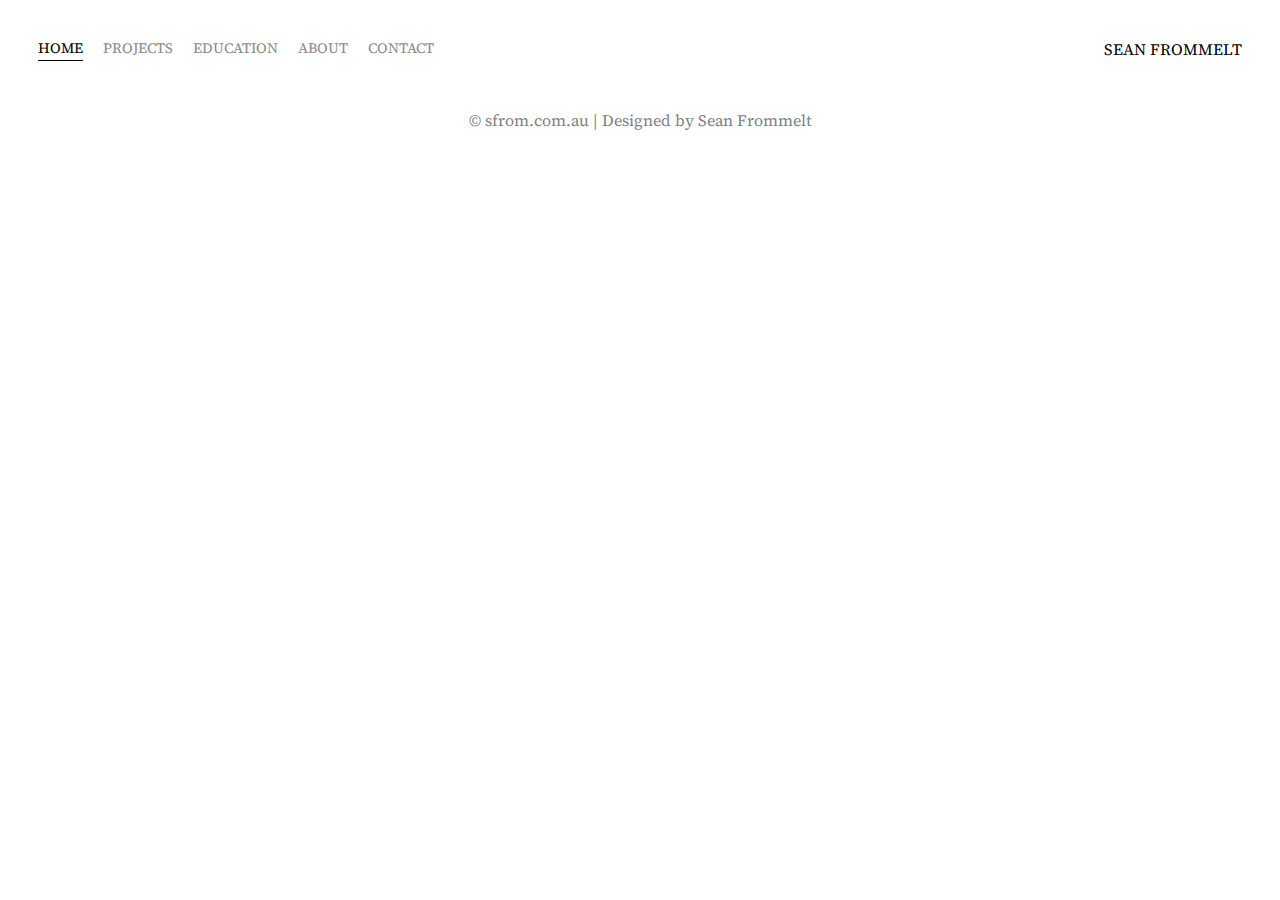
<file: index.html>
<!DOCTYPE HTML>
<html>
<head>
  
  <meta charset="utf-8"/>
  <title>Home</title>
  <link href="https://fonts.googleapis.com/css2?family=Source+Serif+Pro&display=swap" rel="stylesheet">
  <link rel="stylesheet" href="stylesheet.css">

</head>
<body>

  <div class="container">
    <div class="nav-wrapper">
      <div class="left-side">

        <div class="nav-link-wrapper active-nav-link">
          <a href="index.html">Home</a>
        </div>

        <div class="nav-link-wrapper">
          <a href="projects.html">Projects</a>
        </div>

        <div class="nav-link-wrapper">
          <a href="education.html">Education</a>
        </div>

        <div class="nav-link-wrapper">
          <a href="about.html">About</a>
        </div>

        <div class="nav-link-wrapper">
          <a href="contact.html">Contact</a>
        </div>

      </div>

      <div class="right-side">

        <div class="brand">
          <div>SEAN FROMMELT</div>
        </div>

      </div>
    </div>

    <div class="content-wrapper">

    </div>   
    
    <footer>
      <div class="footer-bottom">
        &copy; sfrom.com.au | Designed by Sean Frommelt
      </div>
    </footer>
  </div>

</body>
<script></script>
</html>
</file>
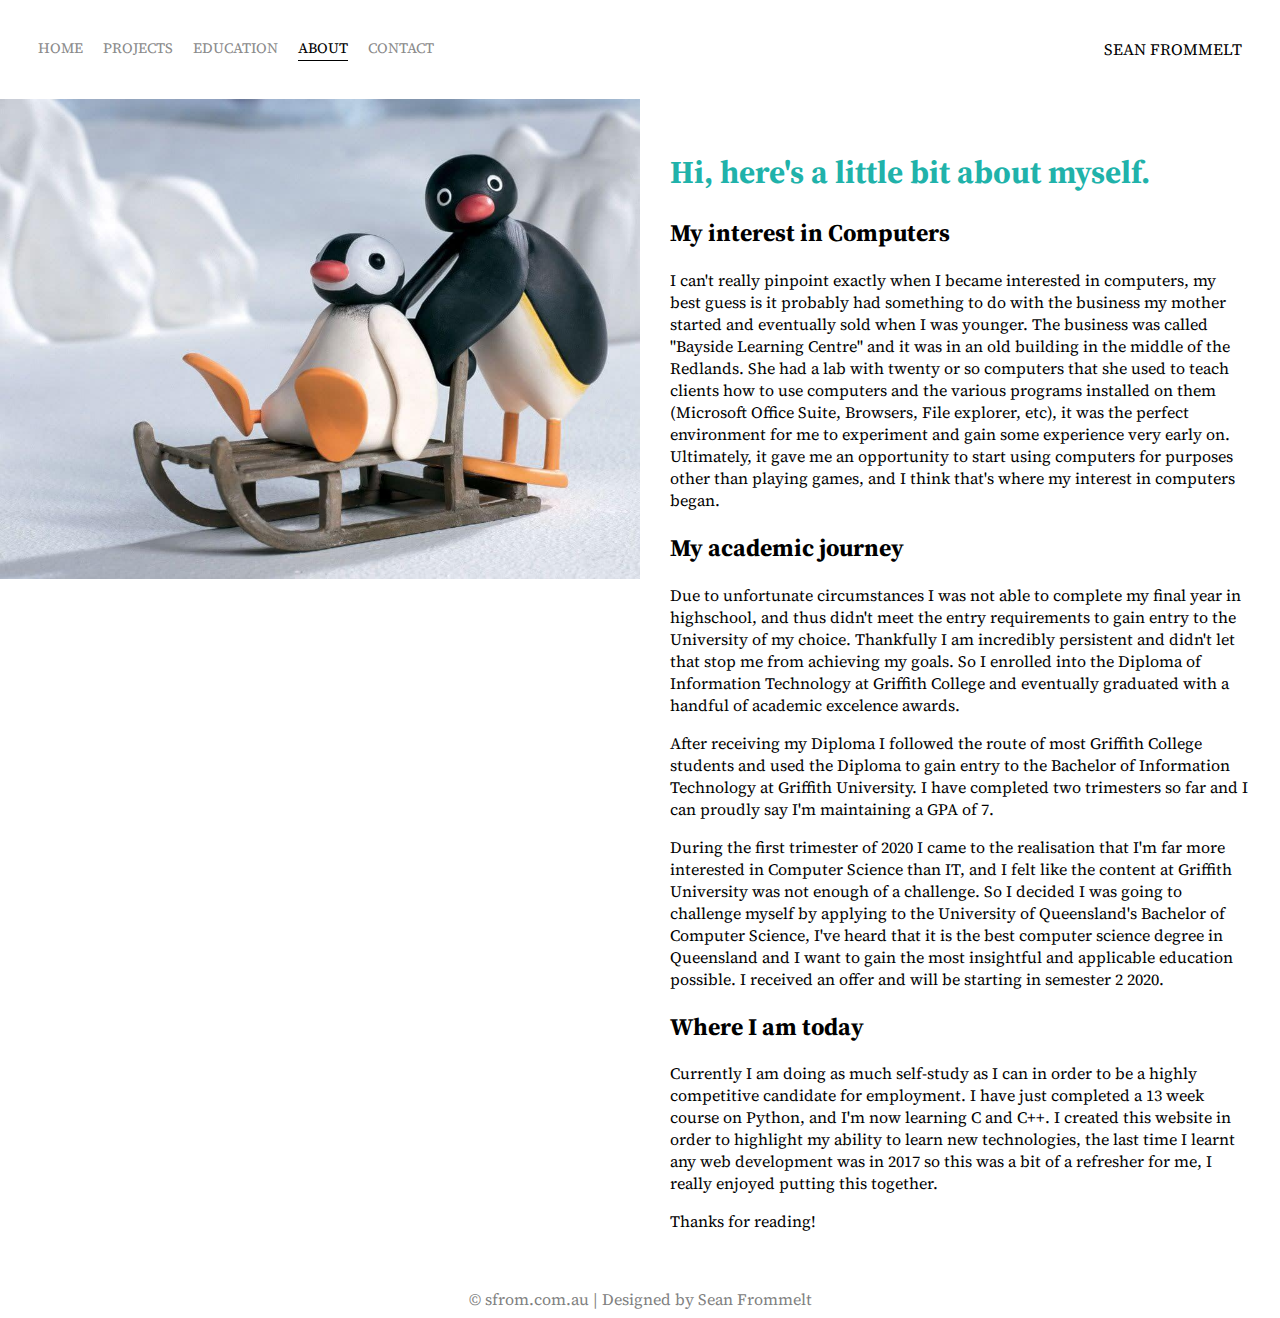
<file: about.html>
<!DOCTYPE HTML>
<html>
<head>
  
  <meta charset="utf-8"/>
  <title>About</title>
  <link href="https://fonts.googleapis.com/css2?family=Source+Serif+Pro&display=swap" rel="stylesheet">
  <link rel="stylesheet" href="stylesheet.css">

</head>
<body>

  <div class="container">
    <div class="nav-wrapper">
      <div class="left-side">

        <div class="nav-link-wrapper">
          <a href="index.html">Home</a>
        </div>

        <div class="nav-link-wrapper">
          <a href="projects.html">Projects</a>
        </div>

        <div class="nav-link-wrapper">
          <a href="education.html">Education</a>
        </div>

        <div class="nav-link-wrapper active-nav-link">
          <a href="about.html">About</a>
        </div>

        <div class="nav-link-wrapper">
          <a href="contact.html">Contact</a>
        </div>

      </div>

      <div class="right-side">

        <div class="brand">
          <div>SEAN FROMMELT</div>
        </div>

      </div>
    </div>

    <div class="content-wrapper">
      <div class="two-column-wrapper">
        <div class="profile-img-wrapper">
          <img src="images/profile.jpg">
        </div>

        <div class="profile-content-wrapper">
          <h1>Hi, here's a little bit about myself.</h1>
          <h2>My interest in Computers</h2>
          <p>
             I can't really pinpoint exactly when I became interested in computers, my best guess is it probably had something to do with
             the business my mother started and eventually sold when I was younger. The business was called "Bayside Learning Centre" and it was in an old building
             in the middle of the Redlands. She had a lab with twenty or so computers that she used to teach clients how to use computers and
             the various programs installed on them (Microsoft Office Suite, Browsers, File explorer, etc), it was the perfect environment
             for me to experiment and gain some experience very early on. Ultimately, it gave me an opportunity to start using computers
             for purposes other than playing games, and I think that's where my interest in computers began.
          </p>
          <h2>My academic journey</h2>
          <p>
            Due to unfortunate circumstances I was not able to complete my final year in highschool, and thus didn't meet the entry requirements to gain entry to the University of my choice. 
            Thankfully I am incredibly persistent and didn't let that stop me from achieving my goals. So I enrolled into the Diploma of Information Technology at
            Griffith College and eventually graduated with a handful of academic excelence awards.
          </p>
          <p>
            After receiving my Diploma I followed the route of most Griffith College students and used the Diploma to gain entry to the Bachelor of Information Technology 
            at Griffith University. I have completed two trimesters so far and I can proudly say I'm maintaining a GPA of 7.
          </p>
          <p>
           During the first trimester of 2020 I came to the realisation that I'm far more interested in Computer Science than IT, and I felt like the content at Griffith University was not enough of a challenge.
           So I decided I was going to challenge myself by applying to the University of Queensland's Bachelor of Computer Science, I've heard that it is the best computer science degree
           in Queensland and I want to gain the most insightful and applicable education possible. I received an offer and will be starting in semester 2 2020.
          </p>
          <h2>Where I am today</h2>
          <p>
            Currently I am doing as much self-study as I can in order to be a highly competitive candidate for employment. I have just completed a 13 week course on Python,
            and I'm now learning C and C++. I created this website in order to highlight my ability to learn new technologies, the last time I learnt any web development was in 2017
            so this was a bit of a refresher for me, I really enjoyed putting this together.         
          </p>
          <p>Thanks for reading!</p>
        </div>
      </div>
    </div>   
  
    <footer>
      <div class="footer-bottom">
        &copy; sfrom.com.au | Designed by Sean Frommelt
      </div>
    </footer>

  </div>

</body>
<script></script>
</html>
</file>
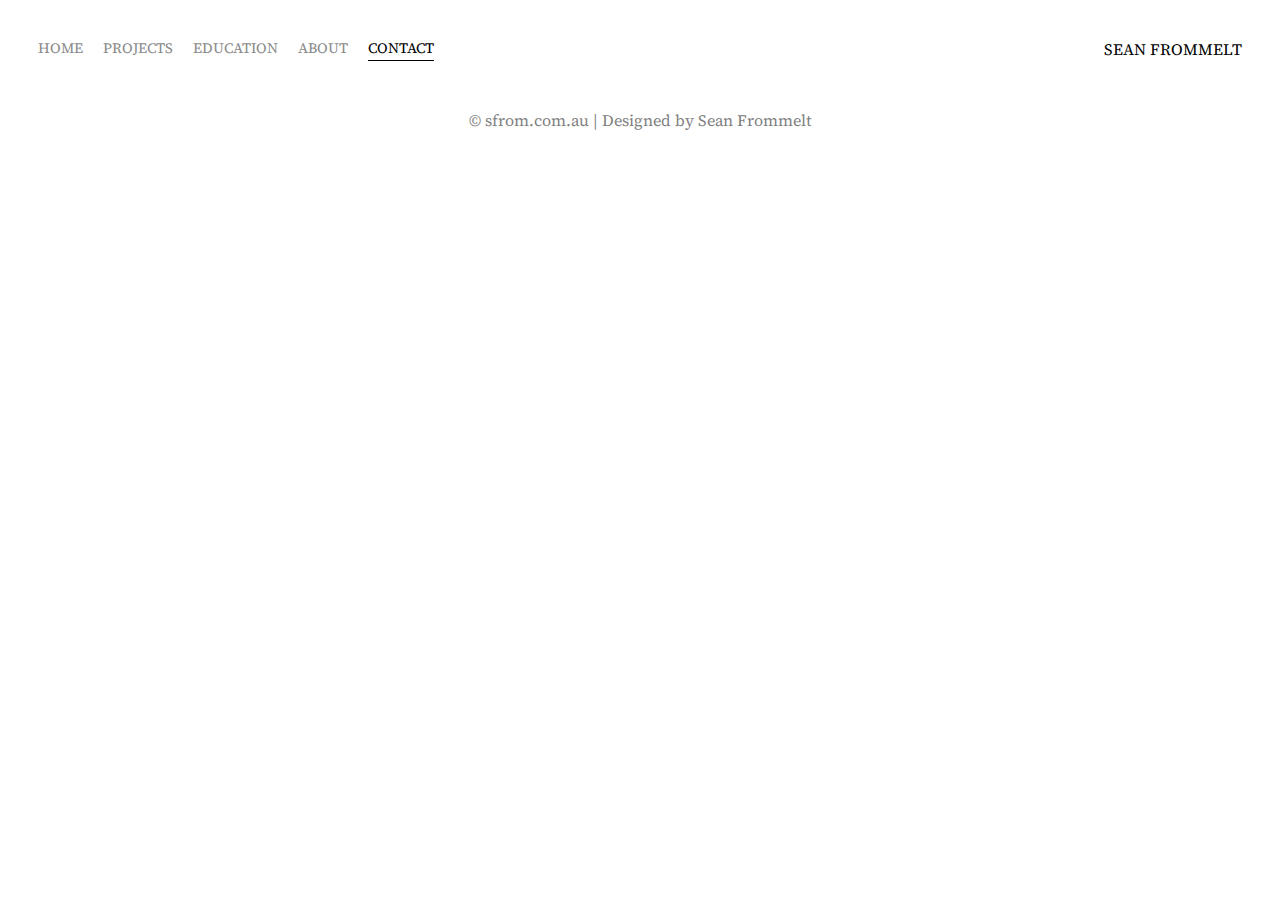
<file: contact.html>
<!DOCTYPE HTML>
<html>
<head>
  
  <meta charset="utf-8"/>
  <title>Contact</title>
  <link href="https://fonts.googleapis.com/css2?family=Source+Serif+Pro&display=swap" rel="stylesheet">
  <link rel="stylesheet" href="stylesheet.css">

</head>
<body>

  <div class="container">
    <div class="nav-wrapper">
      <div class="left-side">

        <div class="nav-link-wrapper">
          <a href="index.html">Home</a>
        </div>

        <div class="nav-link-wrapper">
          <a href="projects.html">Projects</a>
        </div>

        <div class="nav-link-wrapper">
          <a href="education.html">Education</a>
        </div>

        <div class="nav-link-wrapper">
          <a href="about.html">About</a>
        </div>

        <div class="nav-link-wrapper active-nav-link">
          <a href="contact.html">Contact</a>
        </div>

      </div>

      <div class="right-side">

        <div class="brand">
          <div>SEAN FROMMELT</div>
        </div>

      </div>
    </div>

    <div class="content-wrapper">

    </div>   

    <footer>
      <div class="footer-bottom">
        &copy; sfrom.com.au | Designed by Sean Frommelt
      </div>
    </footer>
  </div>

</body>
<script></script>
</html>
</file>
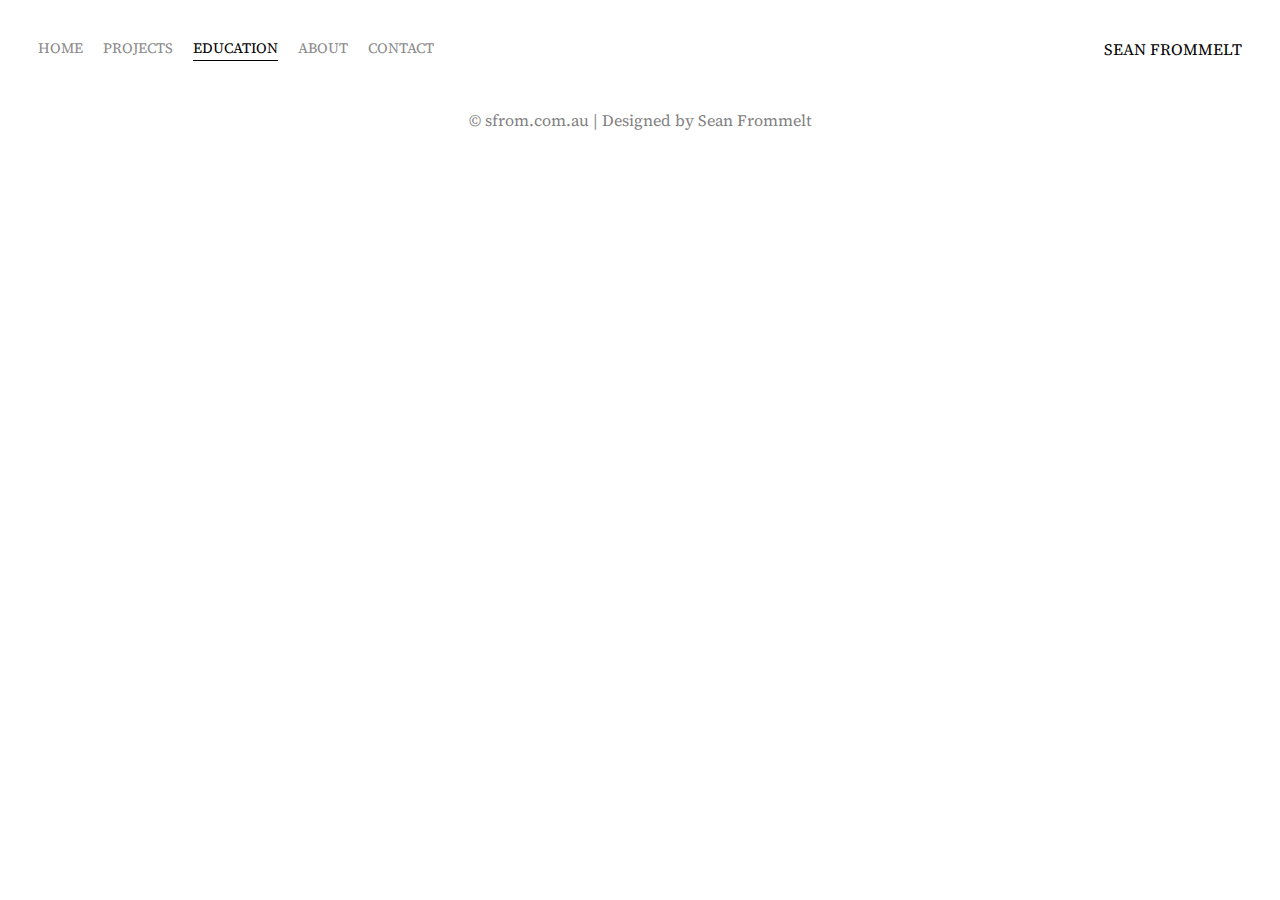
<file: education.html>
<!DOCTYPE HTML>
<html>
<head>
  
  <meta charset="utf-8"/>
  <title>Education</title>
  <link href="https://fonts.googleapis.com/css2?family=Source+Serif+Pro&display=swap" rel="stylesheet">
  <link rel="stylesheet" href="stylesheet.css">

</head>
<body>

  <div class="container">
    <div class="nav-wrapper">
      <div class="left-side">

        <div class="nav-link-wrapper">
          <a href="index.html">Home</a>
        </div>

        <div class="nav-link-wrapper">
          <a href="projects.html">Projects</a>
        </div>

        <div class="nav-link-wrapper active-nav-link">
          <a href="education.html">Education</a>
        </div>

        <div class="nav-link-wrapper">
          <a href="about.html">About</a>
        </div>

        <div class="nav-link-wrapper">
          <a href="contact.html">Contact</a>
        </div>

      </div>

      <div class="right-side">

        <div class="brand">
          <div>SEAN FROMMELT</div>
        </div>

      </div>
    </div>

    <div class="content-wrapper">
    </div>   
      
    <footer>
      <div class="footer-bottom">
        &copy; sfrom.com.au | Designed by Sean Frommelt
      </div>
    </footer>
  </div>

</body>
<script></script>
</html>
</file>
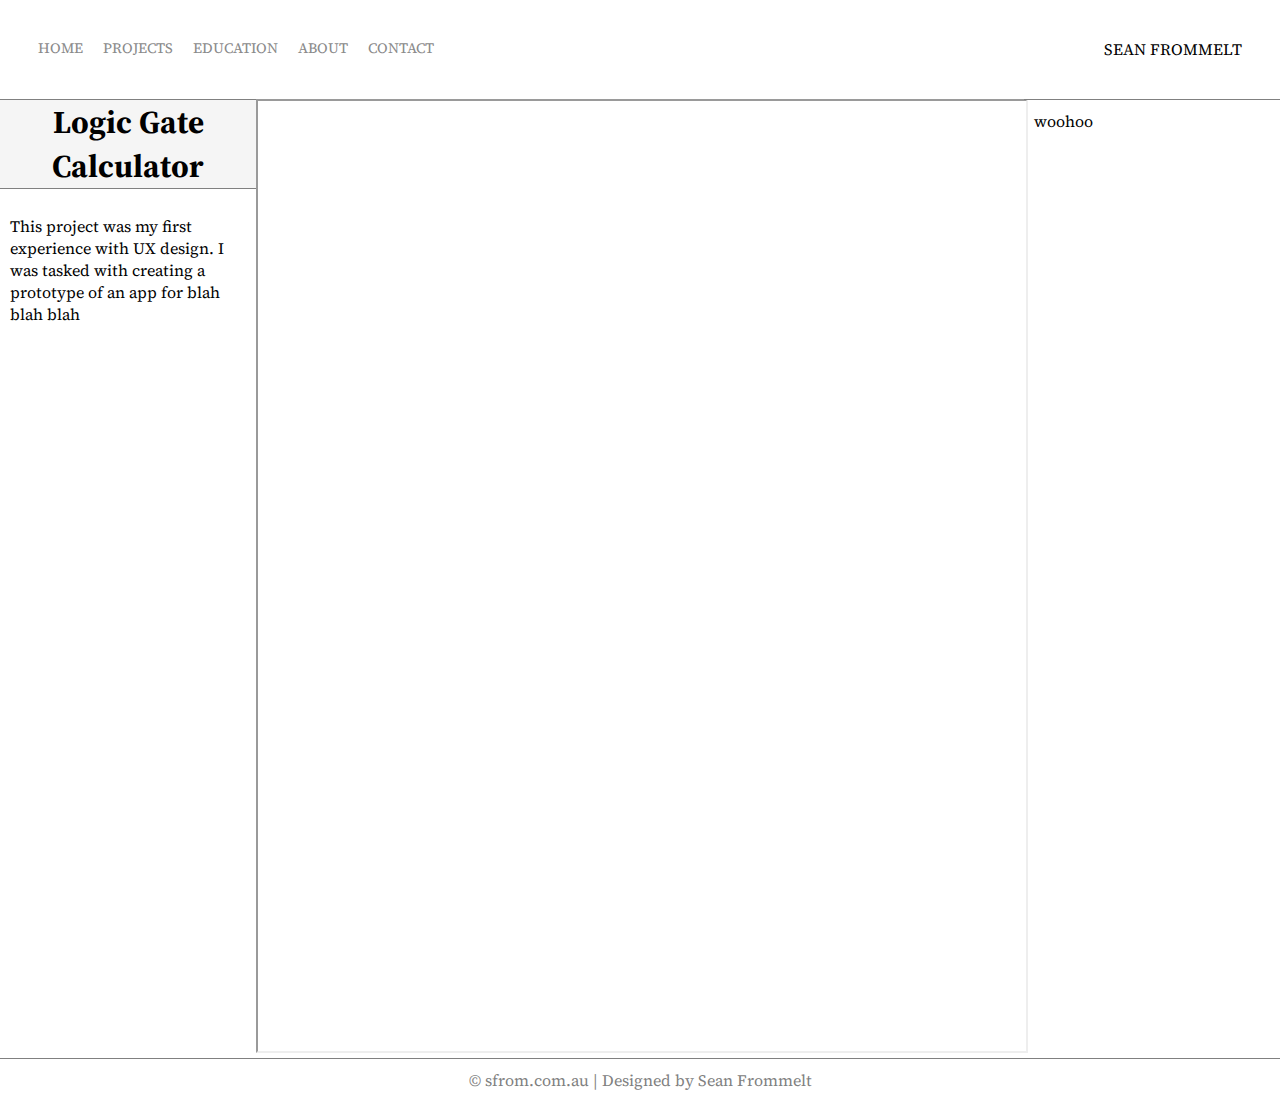
<file: logiccalc.html>
<!DOCTYPE HTML>
<html>
<head>
  
  <meta charset="utf-8"/>
  <title>Logic Gate Calculator</title>
  <link href="https://fonts.googleapis.com/css2?family=Source+Serif+Pro&display=swap" rel="stylesheet">
  <link rel="stylesheet" href="stylesheet.css">

</head>
<body>

  <div class="container">
    <!-- Navigation bar-->
    <div class="nav-wrapper">
      <div class="left-side">

        <div class="nav-link-wrapper">
          <a href="index.html">Home</a>
        </div>

        <div class="nav-link-wrapper">
          <a href="projects.html">Projects</a>
        </div>

        <div class="nav-link-wrapper">
          <a href="education.html">Education</a>
        </div>

        <div class="nav-link-wrapper">
          <a href="about.html">About</a>
        </div>

        <div class="nav-link-wrapper">
          <a href="contact.html">Contact</a>
        </div>

      </div>

      <div class="right-side">

        <div class="brand">
          <div>SEAN FROMMELT</div>
        </div>

      </div>
    </div>
    <!-- Content Section-->
    <div class="content-wrapper">
      <div class="project-wrapper">
        <div class="info-section-wrapper">
          <div class="info-section-heading">
            <h1>Logic Gate Calculator</h1>
          </div>
          <div class="info-section-content">
            <p>This project was my first experience with UX design. I was tasked with creating a prototype of an app for blah blah blah</p>
          </div>
        </div>

        <div class="iframe-section">
          <iframe src="assets/calculator.pdf" width="100%" height="950"></iframe>
        </div>
        <div class="info-section-wrapper">
          <div class="info-section-content">
            woohoo
          </div>
        </div>
        
      </div>
    </div>   
    <!-- Footer bar-->
    <footer>
      <div class="footer-bottom">
        &copy; sfrom.com.au | Designed by Sean Frommelt
      </div>
    </footer>
  
  </div>

</body>
<script></script>
</html>
</file>
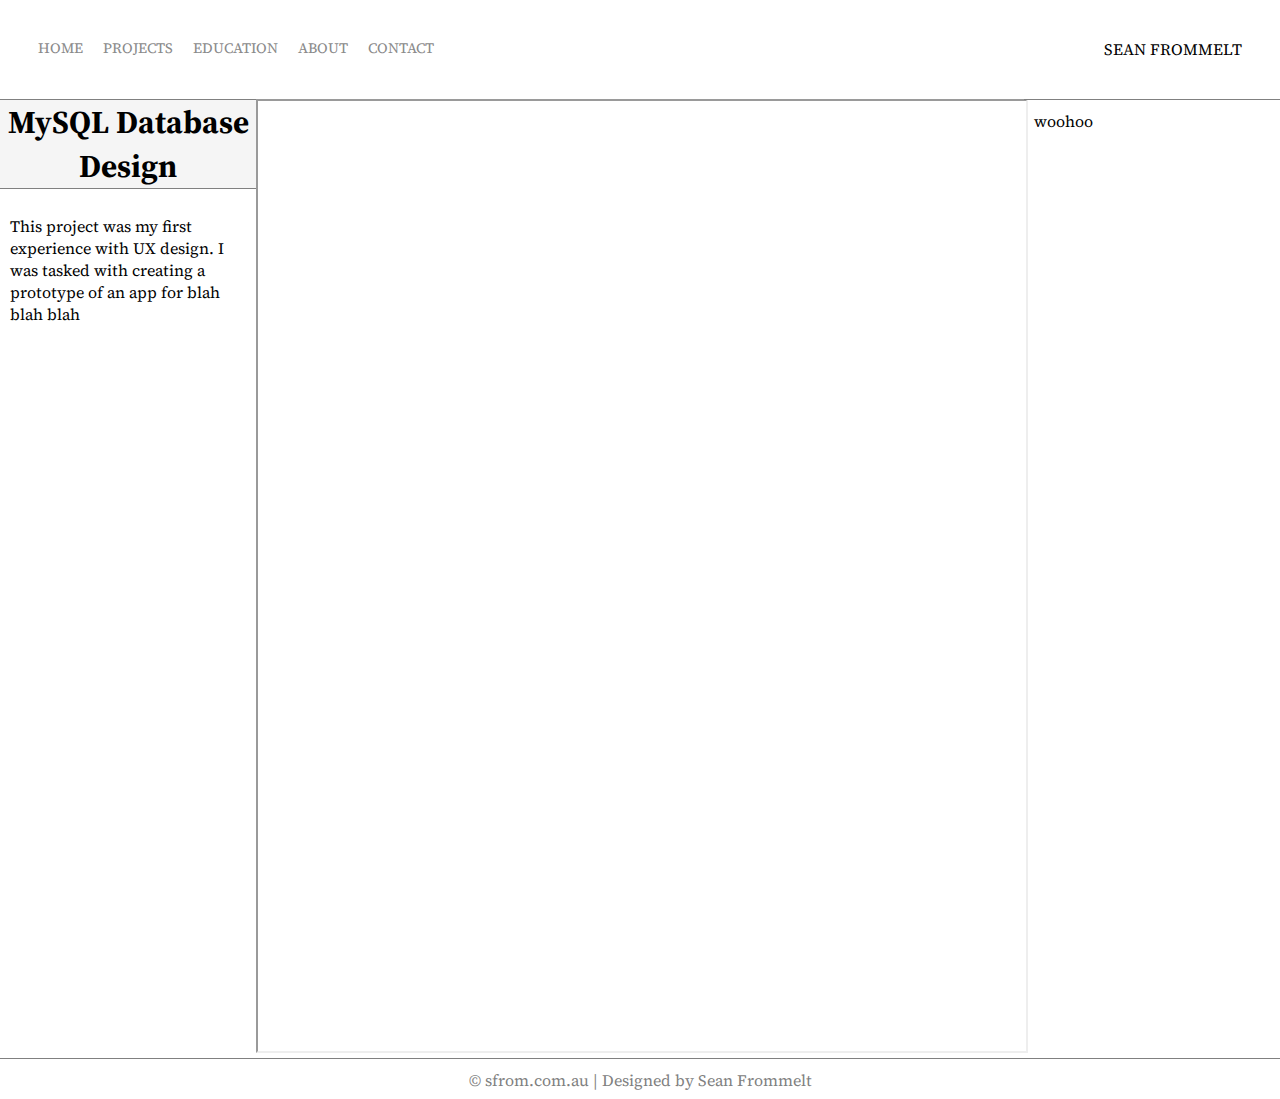
<file: mysql.html>
<!DOCTYPE HTML>
<html>
<head>
  
  <meta charset="utf-8"/>
  <title>MYSQL Database Design</title>
  <link href="https://fonts.googleapis.com/css2?family=Source+Serif+Pro&display=swap" rel="stylesheet">
  <link rel="stylesheet" href="stylesheet.css">

</head>
<body>

  <div class="container">
    <!-- Navigation bar-->
    <div class="nav-wrapper">
      <div class="left-side">

        <div class="nav-link-wrapper">
          <a href="index.html">Home</a>
        </div>

        <div class="nav-link-wrapper">
          <a href="projects.html">Projects</a>
        </div>

        <div class="nav-link-wrapper">
          <a href="education.html">Education</a>
        </div>

        <div class="nav-link-wrapper">
          <a href="about.html">About</a>
        </div>

        <div class="nav-link-wrapper">
          <a href="contact.html">Contact</a>
        </div>

      </div>

      <div class="right-side">

        <div class="brand">
          <div>SEAN FROMMELT</div>
        </div>

      </div>
    </div>
    <!-- Content Section-->
    <div class="content-wrapper">
      <div class="project-wrapper">
        <div class="info-section-wrapper">
          <div class="info-section-heading">
            <h1>MySQL Database Design</h1>
          </div>
          <div class="info-section-content">
            <p>This project was my first experience with UX design. I was tasked with creating a prototype of an app for blah blah blah</p>
          </div>
        </div>

        <div class="iframe-section">
          <iframe src="assets/mysql.pdf" width="100%" height="950"></iframe>
        </div>
        <div class="info-section-wrapper">
          <div class="info-section-content">
            woohoo
          </div>
        </div>
        
      </div>
    </div>   
    <!-- Footer bar-->
    <footer>
      <div class="footer-bottom">
        &copy; sfrom.com.au | Designed by Sean Frommelt
      </div>
    </footer>
  
  </div>

</body>
<script></script>
</html>
</file>
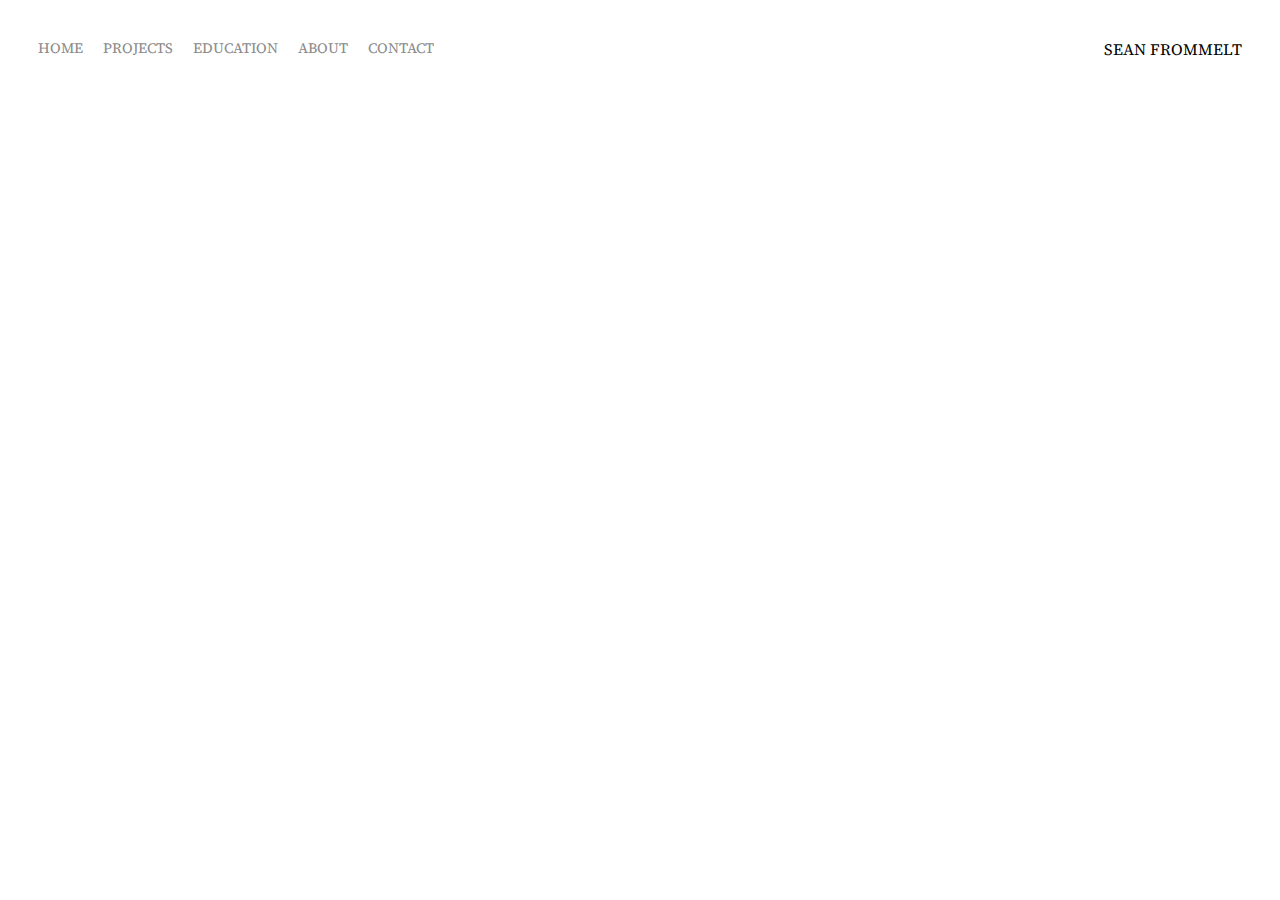
<file: network.html>
<!DOCTYPE HTML>
<html>
<head>
  
  <meta charset="utf-8"/>
  <title>Cisco Switching and Routing</title>
  <link href="https://fonts.googleapis.com/css2?family=Source+Serif+Pro&display=swap" rel="stylesheet">
  <link rel="stylesheet" href="stylesheet.css">

</head>
<body>

  <div class="container">
    <div class="nav-wrapper">
      <div class="left-side">

        <div class="nav-link-wrapper">
          <a href="index.html">Home</a>
        </div>

        <div class="nav-link-wrapper">
          <a href="projects.html">Projects</a>
        </div>

        <div class="nav-link-wrapper">
          <a href="education.html">Education</a>
        </div>

        <div class="nav-link-wrapper">
          <a href="about.html">About</a>
        </div>

        <div class="nav-link-wrapper">
          <a href="contact.html">Contact</a>
        </div>

      </div>

      <div class="right-side">

        <div class="brand">
          <div>SEAN FROMMELT</div>
        </div>

      </div>
    </div>

    <div class="content-wrapper">
    </div>   
  
  </div>

</body>
<script></script>
</html>
</file>
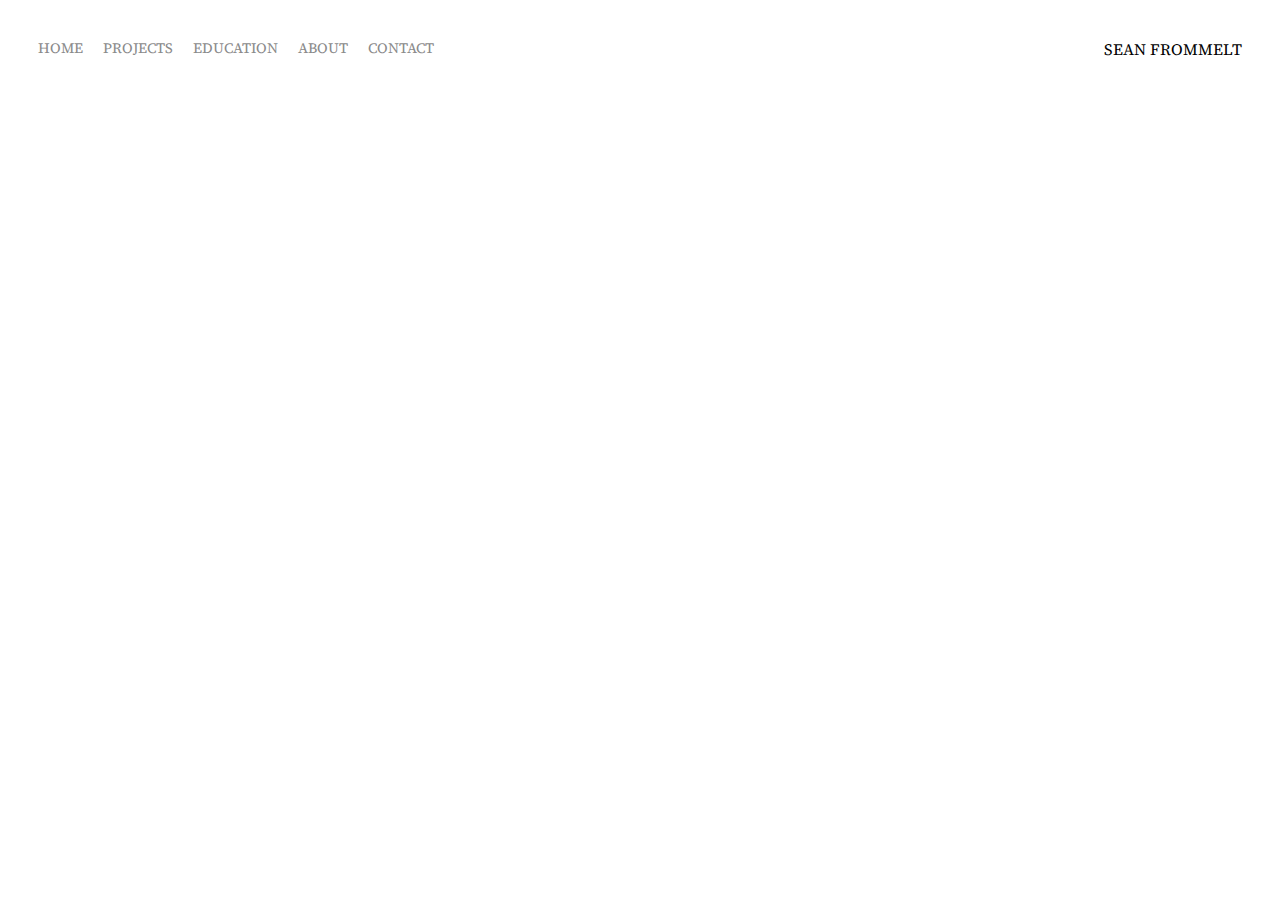
<file: python.html>
<!DOCTYPE HTML>
<html>
<head>
  
  <meta charset="utf-8"/>
  <title>Python 3 Projects</title>
  <link href="https://fonts.googleapis.com/css2?family=Source+Serif+Pro&display=swap" rel="stylesheet">
  <link rel="stylesheet" href="stylesheet.css">

</head>
<body>

  <div class="container">
    <div class="nav-wrapper">
      <div class="left-side">

        <div class="nav-link-wrapper">
          <a href="index.html">Home</a>
        </div>

        <div class="nav-link-wrapper">
          <a href="projects.html">Projects</a>
        </div>

        <div class="nav-link-wrapper">
          <a href="education.html">Education</a>
        </div>

        <div class="nav-link-wrapper">
          <a href="about.html">About</a>
        </div>

        <div class="nav-link-wrapper">
          <a href="contact.html">Contact</a>
        </div>

      </div>

      <div class="right-side">

        <div class="brand">
          <div>SEAN FROMMELT</div>
        </div>

      </div>
    </div>

    <div class="content-wrapper">
    </div>   
  
  </div>

</body>
<script></script>
</html>
</file>
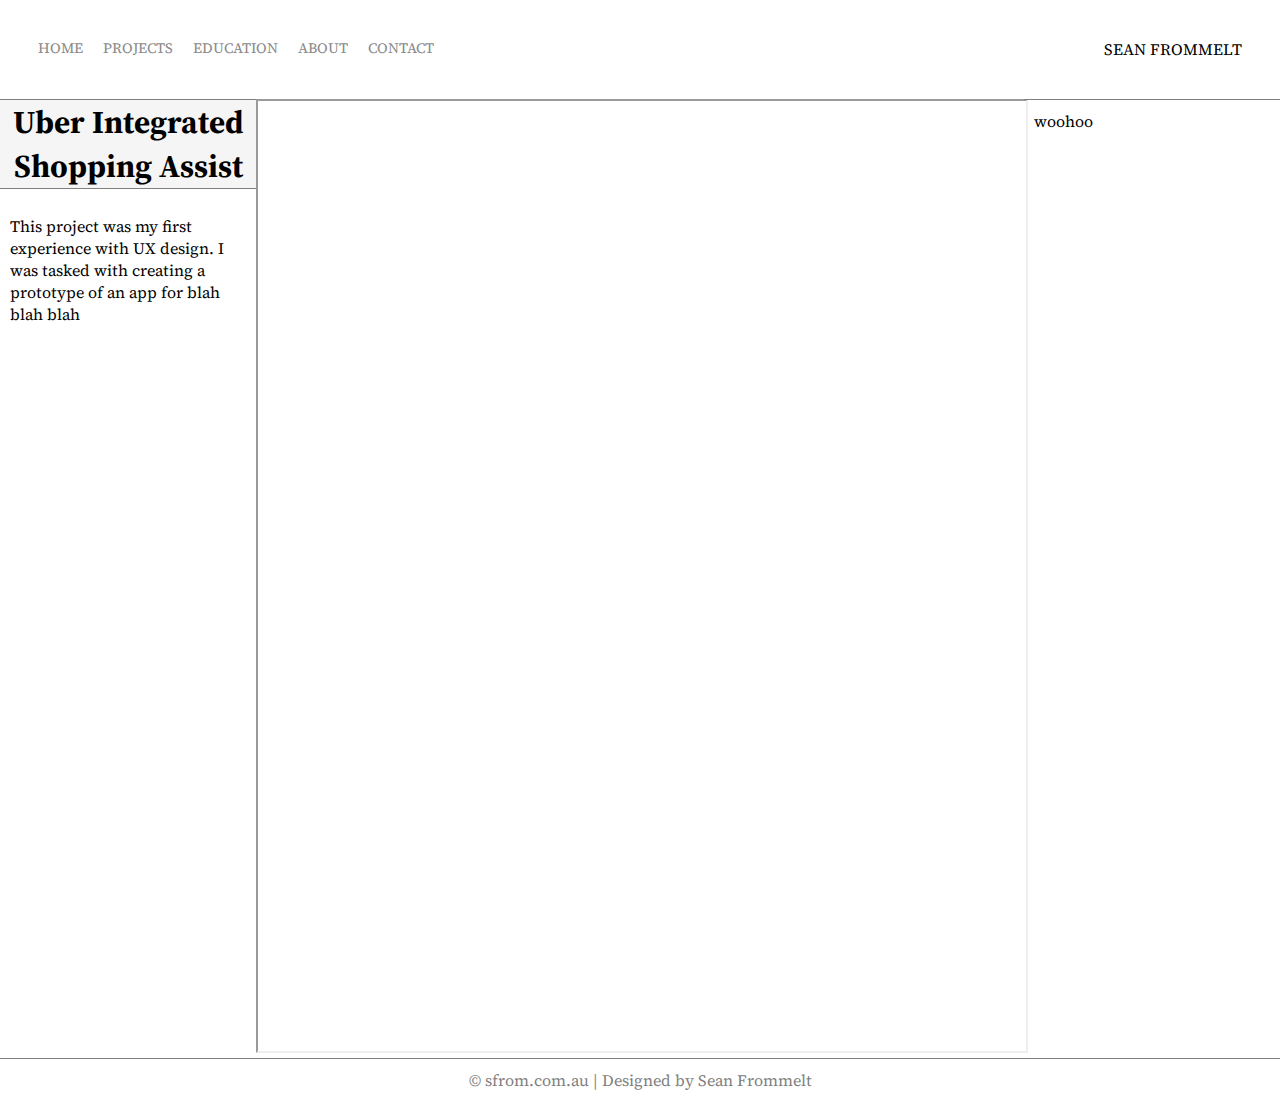
<file: uberapp.html>
<!DOCTYPE HTML>
<html>
<head>
  
  <meta charset="utf-8"/>
  <title>Uber Integrated Shopping Assist</title>
  <link href="https://fonts.googleapis.com/css2?family=Source+Serif+Pro&display=swap" rel="stylesheet">
  <link rel="stylesheet" href="stylesheet.css">

</head>
<body>

  <div class="container">
    <!-- Navigation bar-->
    <div class="nav-wrapper">
      <div class="left-side">

        <div class="nav-link-wrapper">
          <a href="index.html">Home</a>
        </div>

        <div class="nav-link-wrapper">
          <a href="projects.html">Projects</a>
        </div>

        <div class="nav-link-wrapper">
          <a href="education.html">Education</a>
        </div>

        <div class="nav-link-wrapper">
          <a href="about.html">About</a>
        </div>

        <div class="nav-link-wrapper">
          <a href="contact.html">Contact</a>
        </div>

      </div>

      <div class="right-side">

        <div class="brand">
          <div>SEAN FROMMELT</div>
        </div>

      </div>
    </div>
    <!-- Content Section-->
    <div class="content-wrapper">
      <div class="project-wrapper">
        <div class="info-section-wrapper">
          <div class="info-section-heading">
            <h1>Uber Integrated Shopping Assist</h1>
          </div>
          <div class="info-section-content">
            <p>This project was my first experience with UX design. I was tasked with creating a prototype of an app for blah blah blah</p>
          </div>
        </div>

        <div class="iframe-section">
          <iframe src="assets/uber.pdf" width="100%" height="950"></iframe>
        </div>
        <div class="info-section-wrapper">
          <div class="info-section-content">
            woohoo
          </div>
        </div>
        
      </div>
    </div>   
    <!-- Footer bar-->
    <footer>
      <div class="footer-bottom">
        &copy; sfrom.com.au | Designed by Sean Frommelt
      </div>
    </footer>
  
  </div>

</body>
<script></script>
</html>
</file>
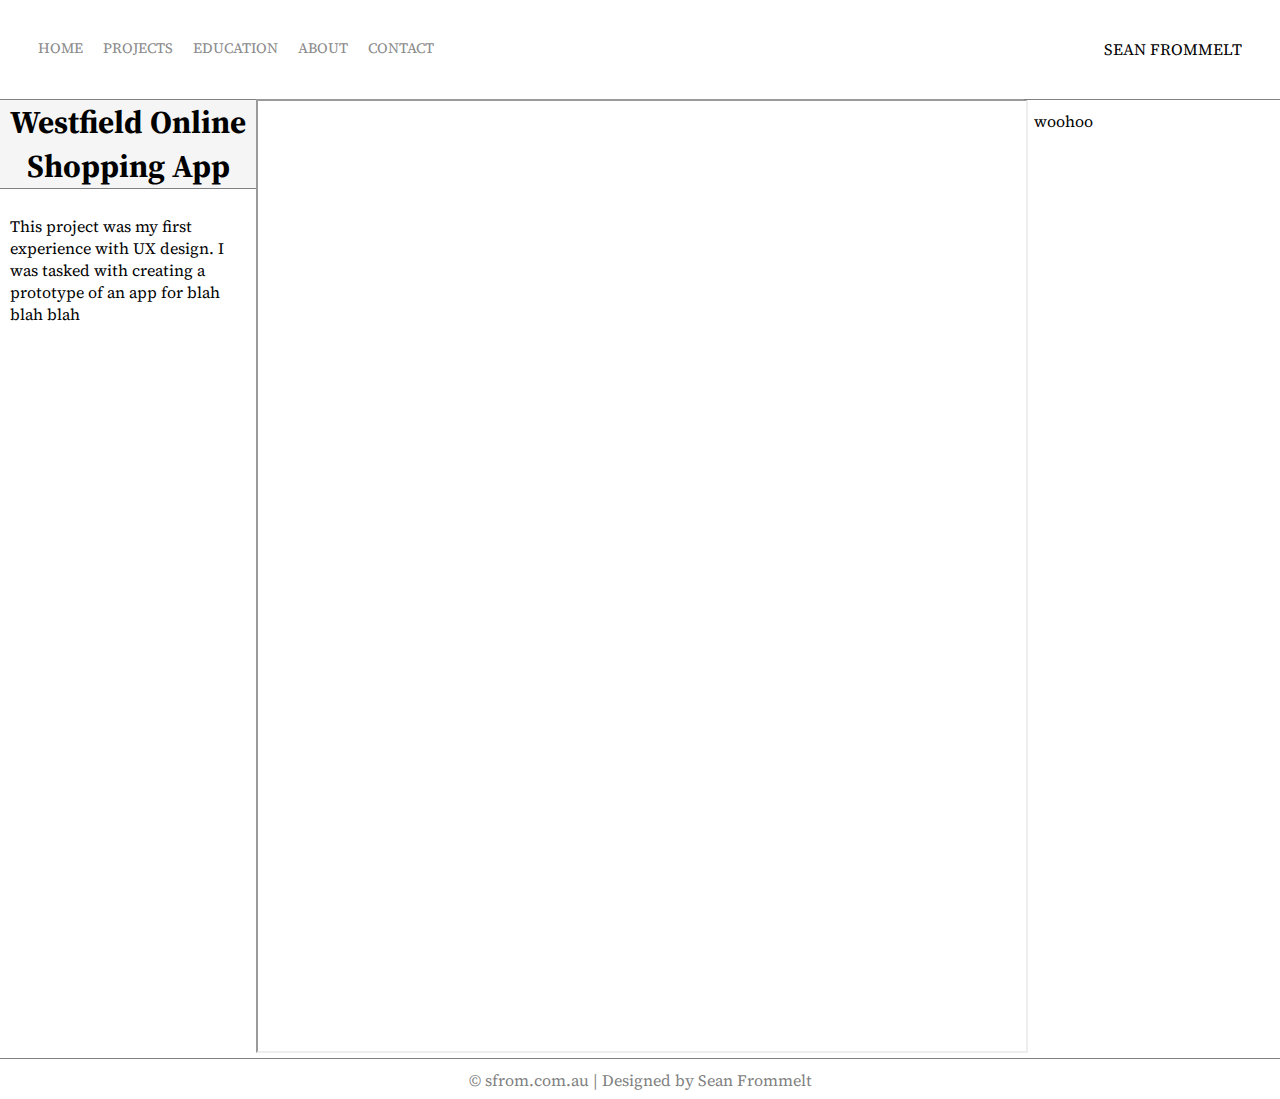
<file: westfieldapp.html>
<!DOCTYPE HTML>
<html>
<head>
  
  <meta charset="utf-8"/>
  <title>Westfield Online Shopping App</title>
  <link href="https://fonts.googleapis.com/css2?family=Source+Serif+Pro&display=swap" rel="stylesheet">
  <link rel="stylesheet" href="stylesheet.css">

</head>
<body>

  <div class="container">
    <!-- Navigation bar-->
    <div class="nav-wrapper">
      <div class="left-side">

        <div class="nav-link-wrapper">
          <a href="index.html">Home</a>
        </div>

        <div class="nav-link-wrapper">
          <a href="projects.html">Projects</a>
        </div>

        <div class="nav-link-wrapper">
          <a href="education.html">Education</a>
        </div>

        <div class="nav-link-wrapper">
          <a href="about.html">About</a>
        </div>

        <div class="nav-link-wrapper">
          <a href="contact.html">Contact</a>
        </div>

      </div>

      <div class="right-side">

        <div class="brand">
          <div>SEAN FROMMELT</div>
        </div>

      </div>
    </div>
    <!-- Content Section-->
    <div class="content-wrapper">
      <div class="project-wrapper">
        <div class="info-section-wrapper">
          <div class="info-section-heading">
            <h1>Westfield Online Shopping App</h1>
          </div>
          <div class="info-section-content">
            <p>This project was my first experience with UX design. I was tasked with creating a prototype of an app for blah blah blah</p>
          </div>
        </div>

        <div class="iframe-section">
          <iframe src="assets/westfield.pdf" width="100%" height="950"></iframe>
        </div>
        <div class="info-section-wrapper">
          <div class="info-section-content">
            woohoo
          </div>
        </div>
        
      </div>
    </div>   
    <!-- Footer bar-->
    <footer>
      <div class="footer-bottom">
        &copy; sfrom.com.au | Designed by Sean Frommelt
      </div>
    </footer>
  
  </div>

</body>
<script></script>
</html>
</file>
<file: stylesheet.css>
/* Master styles */
body {
	font-family: 'Source Serif Pro', serif;
	margin: 0px;
}

.container {
	display: grid;
	grid-template-columns: 1fr;
}

/* Footer styles */

footer {
	padding-top: 10px;
	background: white;
}

.footer-bottom {
	color: grey;
	height: 30px;
	width: 100%;
	text-align: center;
	bottom: 0;
}

.footer-content {
	height: 80px;
}


/* Nav styles */
.nav-wrapper {
	display: flex;
	justify-content: space-between;
	padding: 38px;
}

.left-side {
	display: flex;
}

.nav-wrapper > .left-side > div {
	margin-right: 20px;
	font-size: 0.9em;
	text-transform: uppercase;
}

.nav-link-wrapper {
	height: 22px;
	border-bottom: 1px solid transparent;
	transition: border-bottom 0.5s;
}

.nav-link-wrapper a {
	color: #8a8a8a;
	text-decoration: none;
	transition: color 0.5s;
}

.nav-link-wrapper:hover {
	border-bottom: 1px solid black;
}

.nav-link-wrapper a:hover {
	color: black;
}

.active-nav-link {
	border-bottom: 1px solid black;
}

.active-nav-link a {
	color: black !important;
}

/* Portfolio styles */

.portfolio-items-wrapper {
	display: grid;
	grid-template-columns: 1fr 1fr 1fr;
}

.portfolio-item-wrapper {
	position: relative;
}

.portfolio-img-background {
	transition: 1s;
	height: 300px;
	width: 100%;
	background-size: cover;
	background-position: center;
	background-repeat: no-repeat;
}

.img-text-wrapper {
	position: absolute;
	top: 0;
	display: flex;
	flex-direction: column;
	justify-content: center;
	align-items: center;
	height: 100%;
	text-align: center;
	padding-left: 100px;
	padding-right: 100px;
}

.logo-wrapper img {
	width: 35%;
	padding-top: 30px;
	margin-bottom: 0px;

}

.img-text-wrapper .subtitle {
	transition: 1s;
	font-weight: 600;
	color: transparent;
}

.img-text-wrapper:hover .subtitle {
	transition: 1s;
	font-weight: 600;
	color: lightseagreen;
}

.img-darken {
	transition: 1s;
	filter: brightness(20%);
}

/* About page styles */

.two-column-wrapper {
	display: grid;
	grid-template-columns: 1fr 1fr;
}

.profile-img-wrapper img {
	width: 100%;
}

.profile-content-wrapper {
	padding: 30px;
}

.profile-content-wrapper h1 {
	color: lightseagreen;
}

/* Project page styles */

.project-wrapper {
	display: grid;
	grid-template-columns: 1fr 3fr 1fr;
}

.info-section-wrapper {
	position: relative;
	border-top: 1px solid grey;
	border-bottom: 1px solid grey;
}

.info-section-wrapper .info-section-heading {
	background: whitesmoke;
	position: relative;
	width: 100%;
}

.info-section-wrapper > .info-section-heading > h1 {
	margin: 0;
	text-align: center;
	border-bottom: 1px solid grey;
}

.info-section-wrapper .info-section-content {
	padding: 10px;
}

.iframe-section {
	position: relative;
	border-bottom: 1px solid grey;
}
</file>
